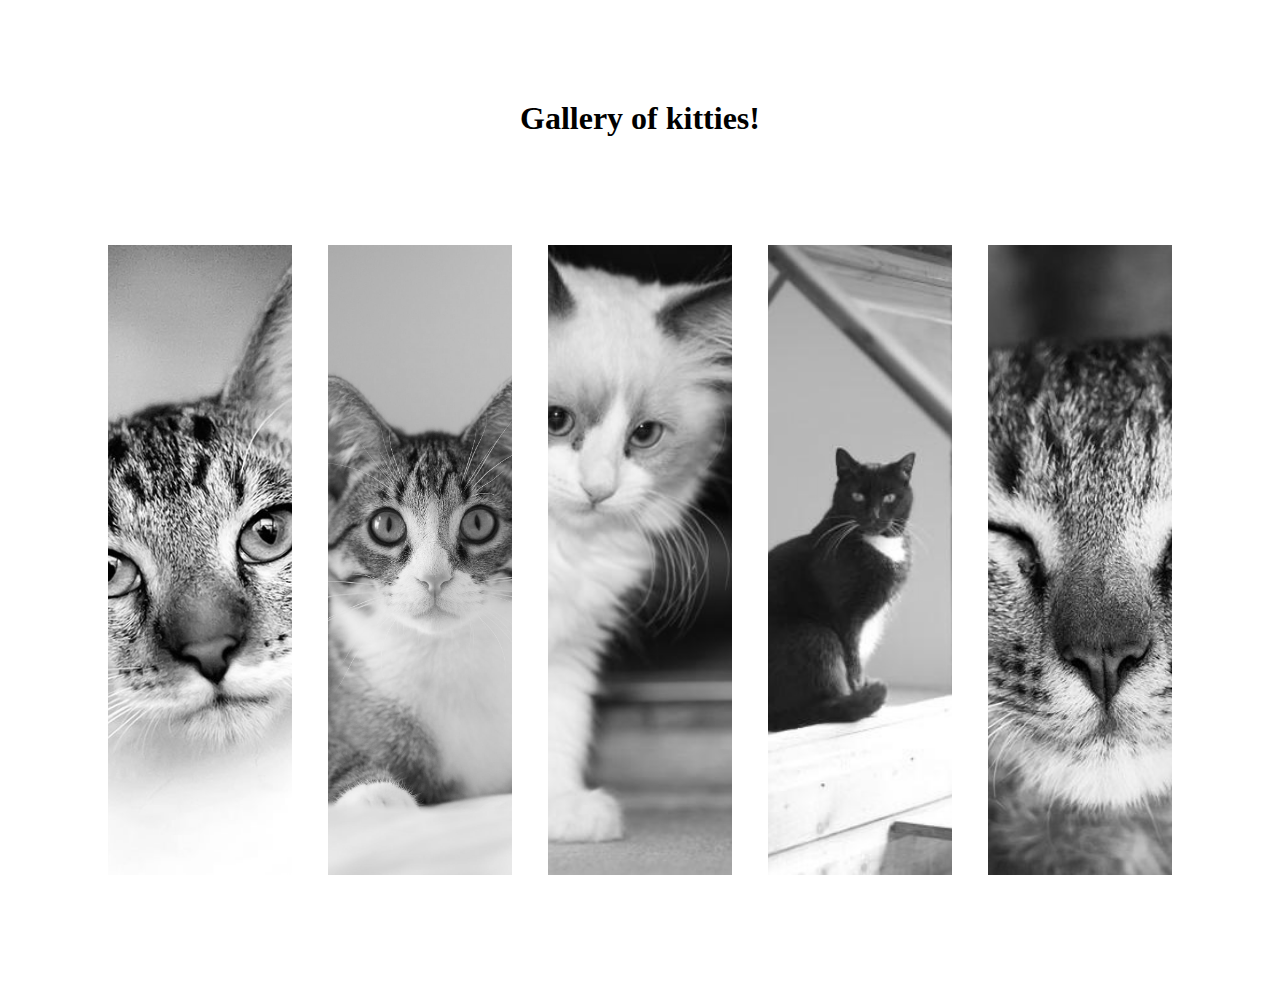
<file: index.html>
<!DOCTYPE html>
<html lang="en" dir="ltr">
  <head>
    <meta charset="utf-8">
    <title>Gallery</title>
    <meta name="viewport" content="initial-scale=1, maximum-scale=1">
    <link rel="stylesheet" media="screen and (min-width:900px)" href="gallery.css">
    <link rel="stylesheet" media="screen and (max-width:899px)" href="mobilegallery.css">
  </head>
  <body>
 <h1>Gallery of kitties!</h1>
<div class="gallery_container">
  <div class="gallery_card">
    <img src="images/cats/cat1.jpg" alt="">
    <div class="card_head"> <p>Meow</p> </div>
  </div>
  <div class="gallery_card">
    <img src="images/cats/cat2.jpg" alt="">
    <div class="card_head"> <p>Meow Meow</p>  </div>
  </div>
  <div class="gallery_card">
    <img src="images/cats/cat3.jpg" alt="">
    <div class="card_head"><p>Meow Woof</p>  </div>
  </div>
  <div class="gallery_card">
    <img src="images/cats/cat4.jpg" alt="">
    <div class="card_head"> <p>Meow purrr</p> </div>
  </div>
  <div class="gallery_card">
    <img src="images/cats/cat5.jpg" alt="">
    <div class="card_head"> <p>Meow </p> </div>
  </div>
</div>


  </body>
</html>
</file>
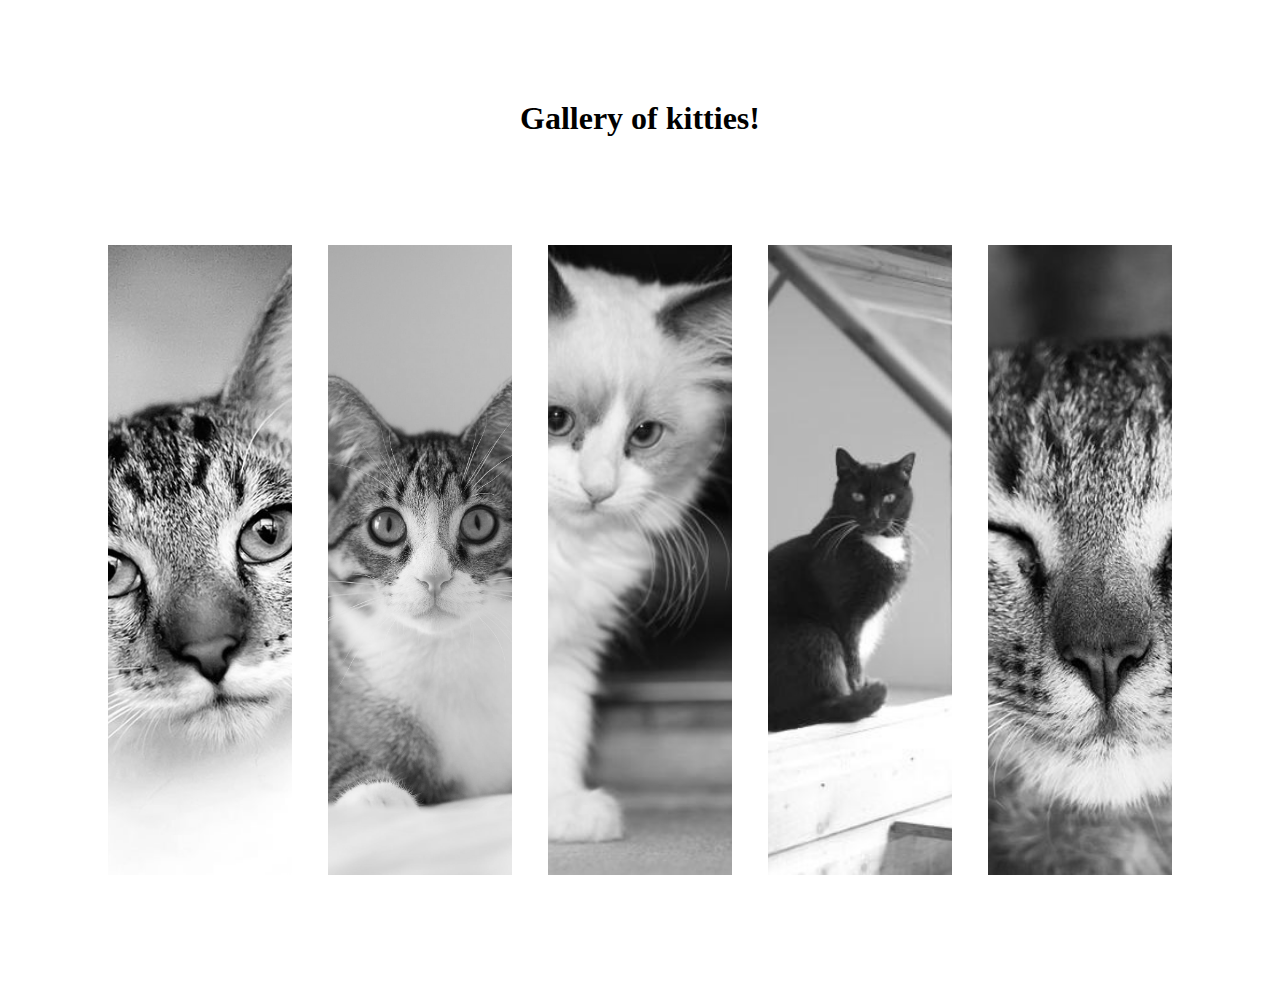
<file: index1.html>
<!DOCTYPE html>
<html lang="en" dir="ltr">
  <head>
    <meta charset="utf-8">
    <title>Gallery</title>
    <link rel="stylesheet" media="screen and (min-width:900px)" href="gallery.css">
    <link rel="stylesheet" media="screen and (max-width:899px)" href="mobilegallery.css">
  </head>
  <body>
 <h1>Gallery of kitties!</h1>
<div class="gallery_container">
  <div class="gallery_card">
    <img src="images/cats/cat1.jpg" alt="">
    <div class="card_head"> <p>Meow</p> </div>
  </div>
  <div class="gallery_card">
    <img src="images/cats/cat2.jpg" alt="">
    <div class="card_head"> <p>Meow Meow</p>  </div>
  </div>
  <div class="gallery_card">
    <img src="images/cats/cat3.jpg" alt="">
    <div class="card_head"><p>Meow Woof</p>  </div>
  </div>
  <div class="gallery_card">
    <img src="images/cats/cat4.jpg" alt="">
    <div class="card_head"> <p>Meow purrr</p> </div>
  </div>
  <div class="gallery_card">
    <img src="images/cats/cat5.jpg" alt="">
    <div class="card_head"> <p>Meow </p> </div>
  </div>
</div>


  </body>
</html>
</file>
<file: gallery.css>
body {
  margin: 0;
  max-height: 100vh;
  overflow: hidden;

}
h1  {
  display: block;
  text-align: center;
  margin-top: 100px;
}
.gallery_container {
  display: flex;
  justify-content: center;
  align-items: center;
  overflow: hidden;
  margin: 10vmin;
}

.gallery_card {
  flex: 1;
  height: 70vmin;
  margin: 2vmin;
  position: relative;
 /*transform: skew(5deg);*/
}

.card_head {
  text-align: center;
  font-size: 2rem;
  position: absolute;
  color: black;
  background: rgba(0, 0, 0, 0.5);
  bottom: 0;
  width: 100%;
  height: 0;
  overflow: hidden;
  /*display: none;*/
}

.card_head p {
 top:50%;
 transform: translate(0, -50%)
}
.gallery_card:hover{
  flex-grow: 8;
  transition: all 500ms ease-in;
}
.gallery_card:hover .card_head {
  /*display:block;*/
  height:2em;

  transition: height 250ms ease-out;
}

.gallery_card:hover img {
  filter: grayscale(0);
  transition:  all 1s ease-in-out;
}
img {
  width: 100%;
  height: 100%;
  object-fit: cover;
  filter: grayscale(100%);
}
</file>
<file: mobilegallery.css>
body {
  margin: 0;
  max-width:100vw;

}

h1  {
  text-align: center;
}

.gallery_countainer {
  display: flex;
  justify-content: center;
  flex-direction: column;
}

img {
  width: 100%;
  height: 100%;
  object-fit: cover;
  filter: grayscale(100%);
}
  .gallery_card {
    flex: 1;
    height: 40vmin;
    margin: 2vmin;
    position: relative;
   /*transform: skew(5deg);*/
  }

  .card_head {
    text-align: center;
    font-size: 2rem;
    position: absolute;
    color: black;
    background: rgba(0, 0, 0, 0.5);
    bottom: 0;
    width: 100%;
    height: 0;
    overflow: hidden;
    /*display: none;*/
  }

  .card_head p {
   top:50%;
   transform: translate(0, -50%)
  }
  .gallery_card:hover{
    flex-grow: 8;
    transition: all 500ms ease-in;
  }
  .gallery_card:hover .card_head {
    /*display:block;*/
    height:2em;

    transition: height 250ms ease-out;
  }

  .gallery_card:hover img {
    filter: grayscale(0);
    transition:  all 1s ease-in-out;
  }
</file>
